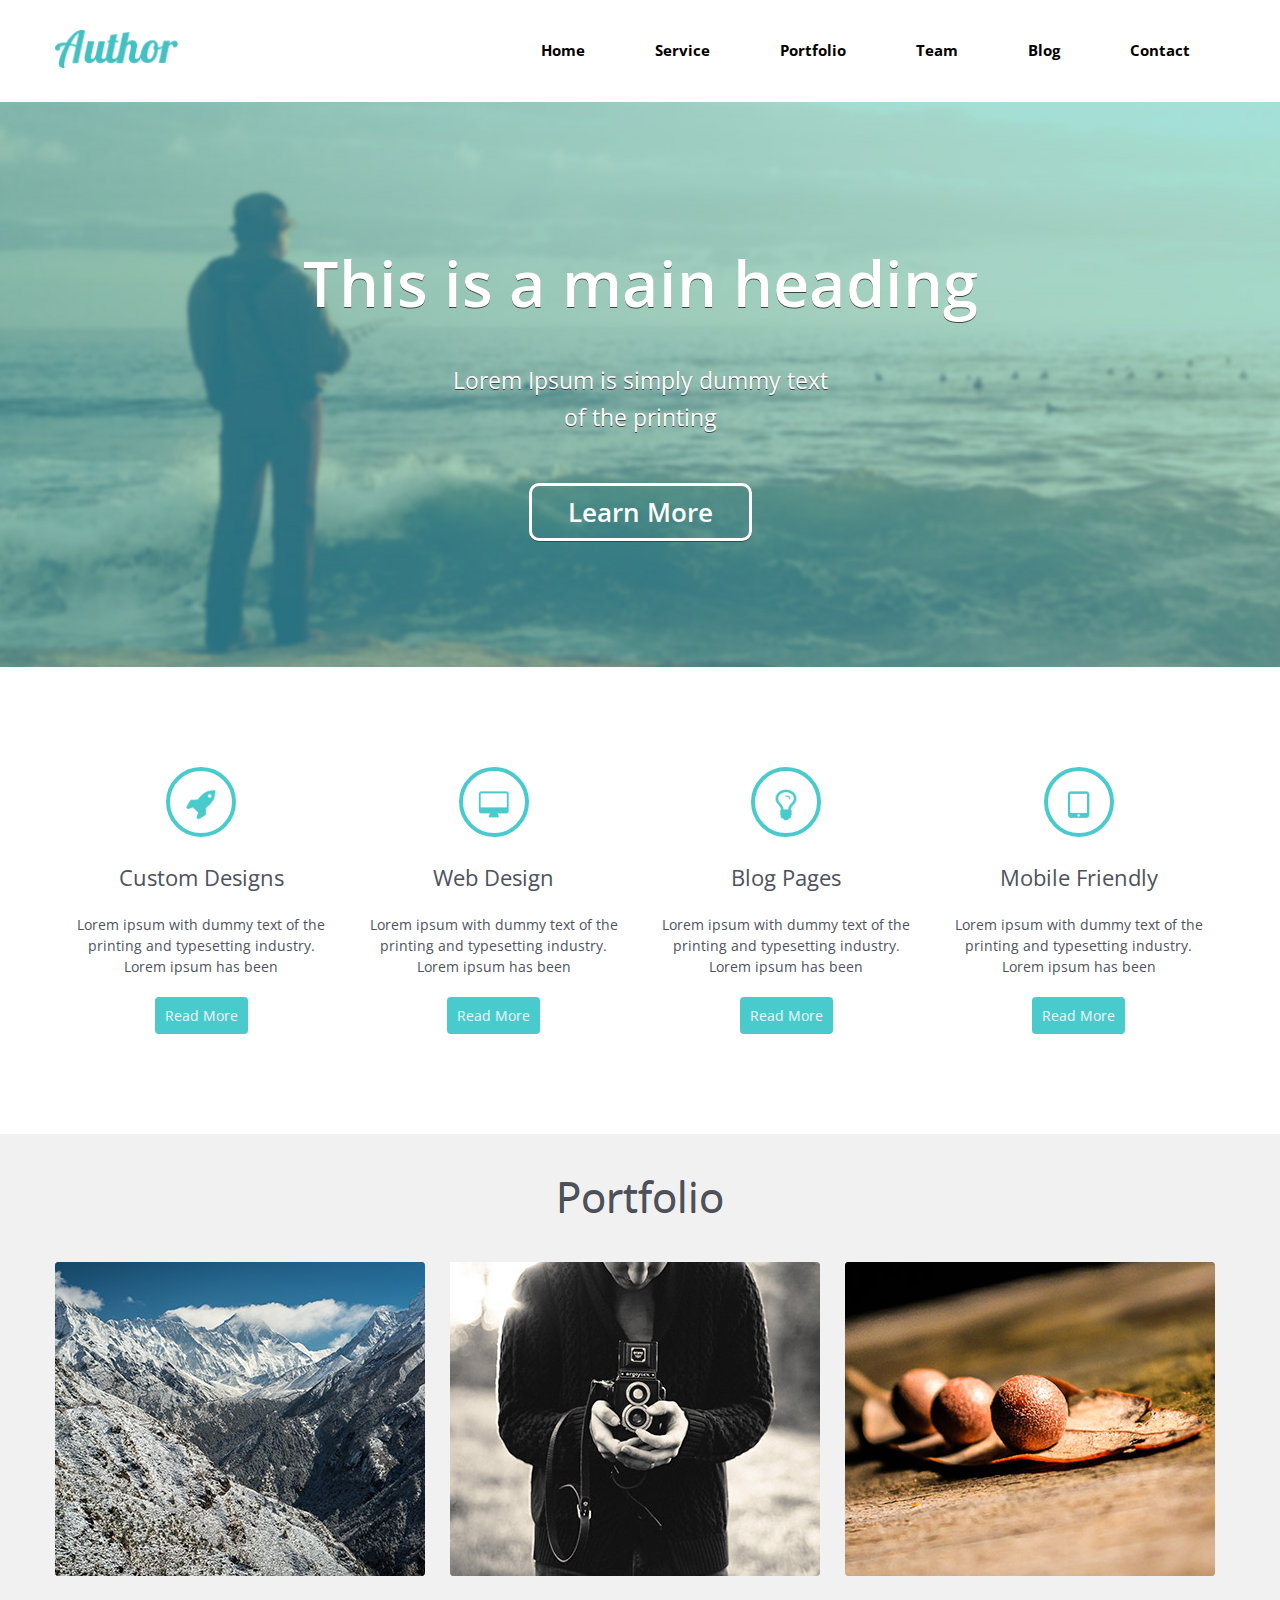
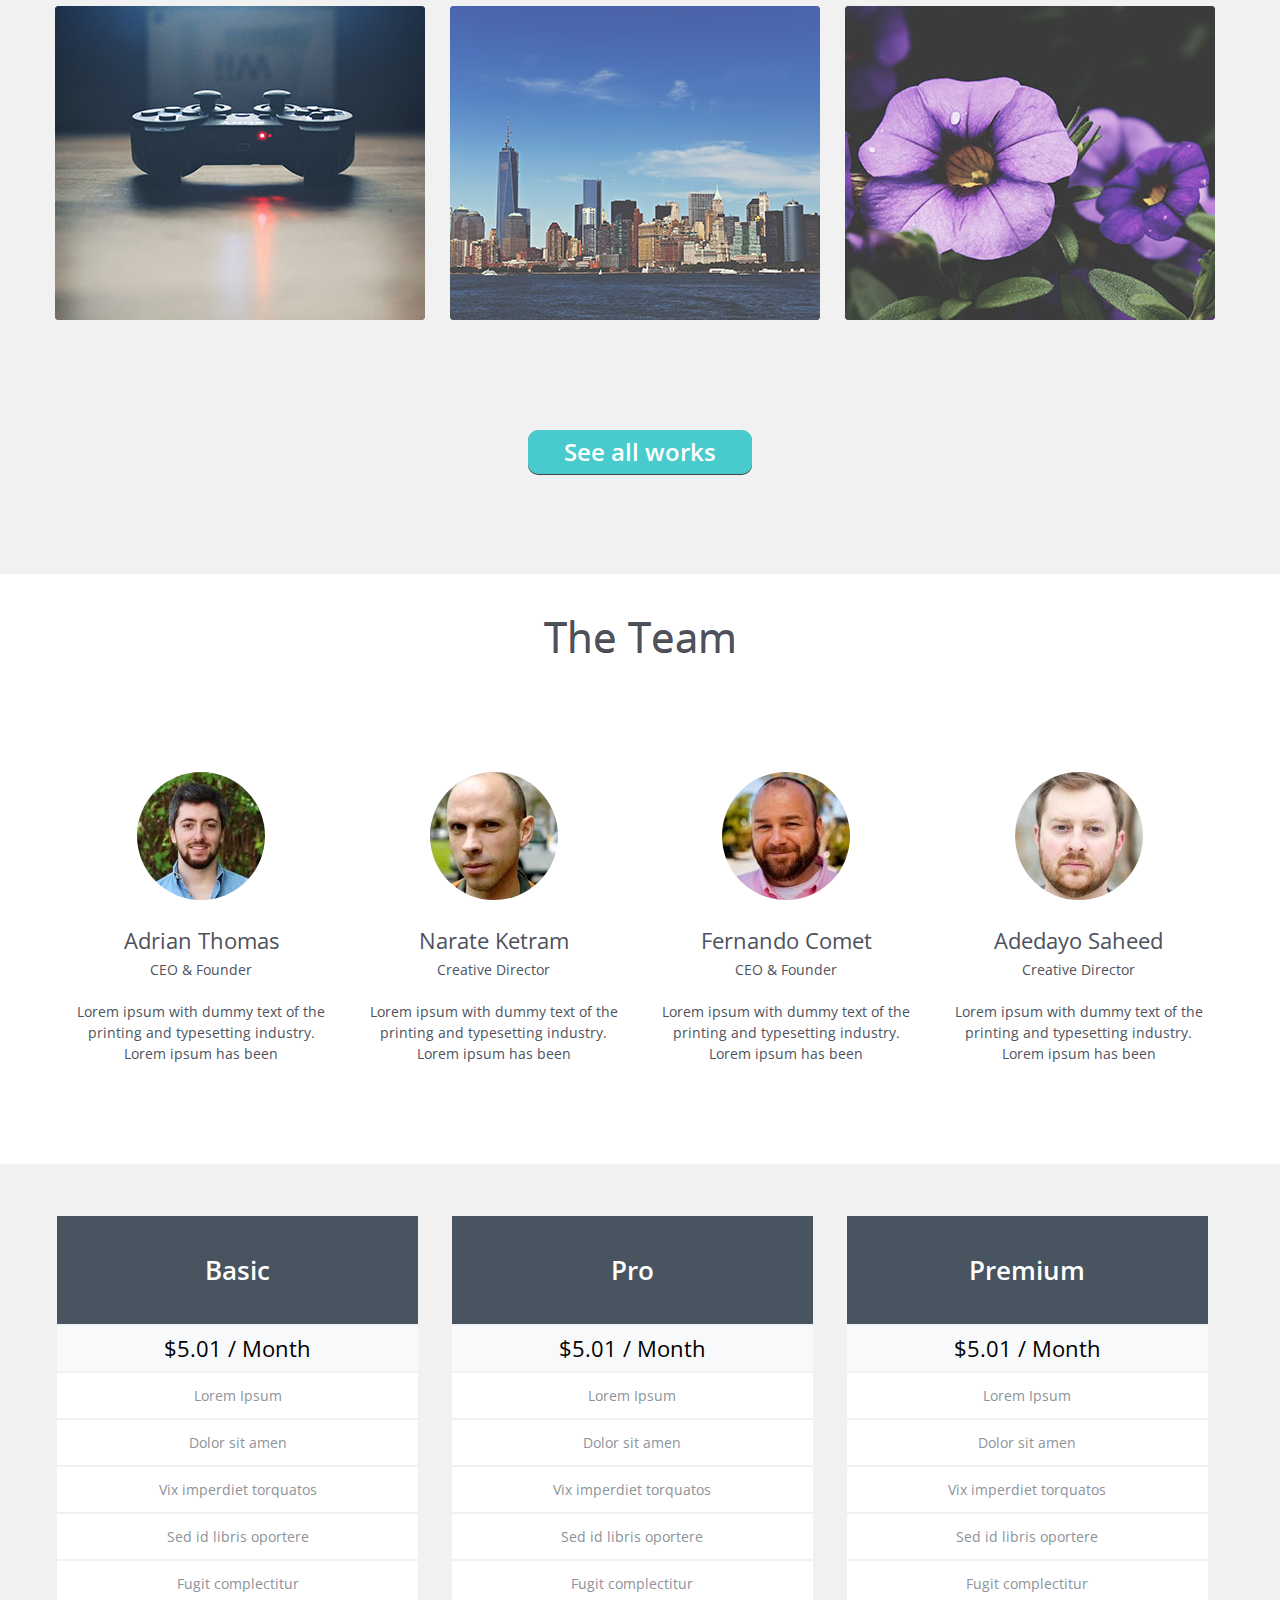
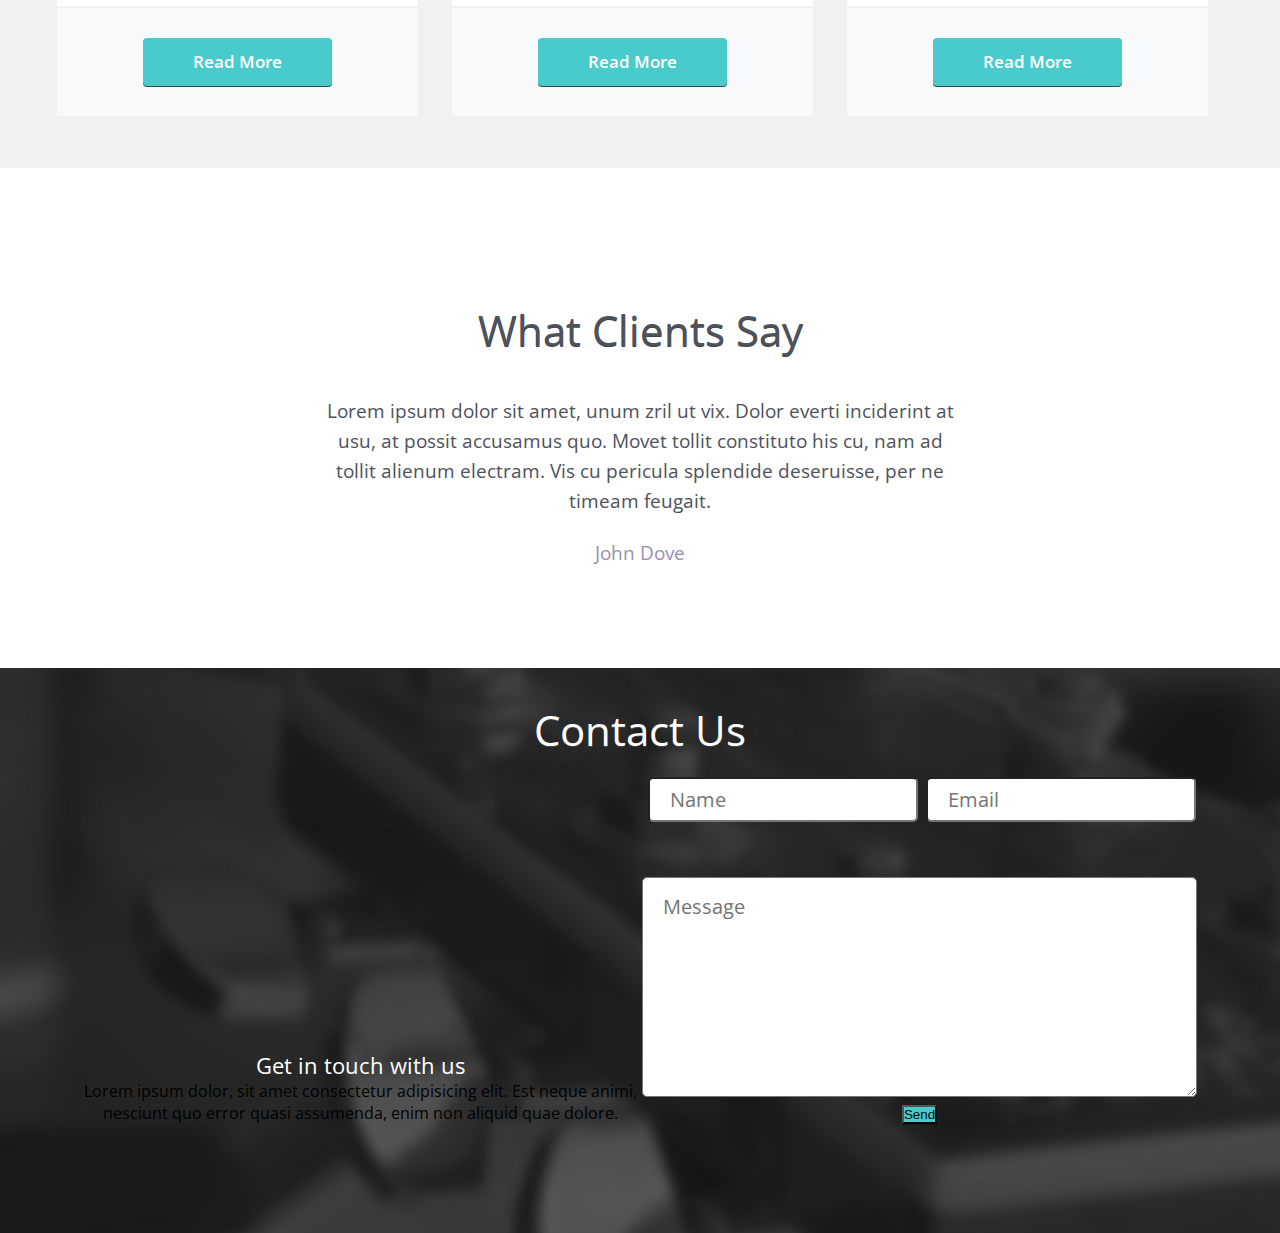
<file: index.html>
<!DOCTYPE html>
<html lang="en">
<head>
    <meta charset="UTF-8">
    <meta name="viewport" content="width=device-width, initial-scale=1.0">
    <meta http-equiv="X-UA-Compatible" content="ie=edge">
    <link rel="stylesheet" type="text/css" href="css/style.css">
    <link href="https://fonts.googleapis.com/css?family=Open+Sans" rel="stylesheet">
    <link href="https://use.fontawesome.com/releases/v5.0.6/css/all.css" rel="stylesheet">
    <title>Document</title>
</head>

<body>
    <div class="header">
        <div class="wrap">
            <a href="" class="logo">
                <img src="img/logo.png" alt="">
            </a>

            <ul class="menu">
                <li><a href="">Home</a></li>
                <li><a href="">Service</a></li>
                <li><a href="">Portfolio</a></li>
                <li><a href="">Team</a></li>
                <li><a href="">Blog</a></li>
                <li><a href="">Contact</a></li>
            </ul>
        </div>
    </div>


    <div class="slider">
        <div class="wrap">
            <h1>This is a main heading</h1>
            <p>Lorem Ipsum is simply dummy text <br>
                of the printing</p>
            <a href="https://www.w3schools.com" class="button" target="_blank">Learn More</a>    
        </div>
    </div>




        <div class="services">
            <div class="wrap">
                <div class="service-item4">
                    <div class="service-image">
                        <img src="img/icons/rocket.png" alt="">
                    </div>
                    <h3>Custom Designs</h3>
                    <p>Lorem ipsum with dummy text of the printing and typesetting industry. Lorem ipsum has been</p>
                    <a href="https://www.w3schools.com" class="button" target="_blank">Read More</a>   
                </div>
                <div class="service-item4">
                    <div class="service-image">
                        <img src="img/icons/monitor.png" alt="">
                    </div>
                    <h3>Web Design</h3>
                        <p>Lorem ipsum with dummy text of the printing and typesetting industry. Lorem ipsum has been</p>
                    <a href="https://www.w3schools.com" class="button" target="_blank">Read More</a>       
                </div>
                <div class="service-item4">
                    <div class="service-image">
                        <img src="img/icons/bulb.png" alt="">
                    </div>
                    <h3>Blog Pages</h3>
                        <p>Lorem ipsum with dummy text of the printing and typesetting industry. Lorem ipsum has been</p>
                    <a href="https://www.w3schools.com" class="button" target="_blank">Read More</a>   
                </div>
                <div class="service-item4">
                    <div class="service-image">
                        <img src="img/icons/tablet.png" alt="">
                    </div>
                    <h3>Mobile Friendly</h3>
                        <p>Lorem ipsum with dummy text of the printing and typesetting industry. Lorem ipsum has been</p>
                    <a href="https://www.w3schools.com" class="button" target="_blank">Read More</a>   
                </div>
            </div>
        </div>


    <div class="portfolio">
            <h2>Portfolio</h2>
        <div class="wrap">

            <div class="portfolio-3columns">

                <div class="portfolio-image3">
                    <img src="img/portofolios/landscape.jpg" alt="">
                </div>
                <div class="portfolio-image3">
                    <img src="img/portofolios/camera.jpg" alt="">
                </div>
                <div class="portfolio-image3">
                    <img src="img/portofolios/snails.jpg" alt="">
                </div>
                <div class="portfolio-image3">
                    <img src="img/portofolios/controller.jpg" alt="">
                </div>
                <div class="portfolio-image3">
                    <img src="img/portofolios/city.jpg" alt="">
                </div>
                <div class="portfolio-image3">
                    <img src="img/portofolios/flowers.jpg" alt="">
                </div>
            </div>
    
        <a href="https://www.w3schools.com" class="portfolio-button" target="_blank">See all works</a> 
        </div>
    </div>


    <div class="services">
        <h2>The Team</h2>
        <div class="wrap">
            <div class="team-item4">
                <div class="team-image">
                    <a href="img/team/67.jpg">
                        <img src="img/team/67.jpg" alt="">
                        <div class="portfolio-overlay">
                            <span><i class="fas fa-plus"></i></span>
                        </div>
                    </a>
                </div>
                <h3>Adrian Thomas</h3>
                <h4>CEO & Founder</h4>
                <br>
                <p>Lorem ipsum with dummy text of the printing and typesetting industry. Lorem ipsum has been</p>

            </div>
            <div class="team-item4">
                <div class="team-image">
                    <a href="img/team/8.jpg">
                        <img src="img/team/8.jpg" alt="">
                        <div class="portfolio-overlay">
                            <span><i class="fas fa-plus"></i></span>
                        </div>
                    </a>
                </div>
                <h3>Narate Ketram</h3>
                <h4>Creative Director</h4>
                <br>
                    <p>Lorem ipsum with dummy text of the printing and typesetting industry. Lorem ipsum has been</p>
      
            </div>
            <div class="team-item4">
                <div class="team-image">
                    <a href="img/team/31.jpg">
                        <img src="img/team/31.jpg" alt="">
                        <div class="portfolio-overlay">
                            <span><i class="fas fa-plus"></i></span>
                        </div>
                    </a>
                </div>
                <h3>Fernando Comet</h3>
                <h4>CEO & Founder</h4>
                <br>
                    <p>Lorem ipsum with dummy text of the printing and typesetting industry. Lorem ipsum has been</p>
 
            </div>
            <div class="team-item4">
                <div class="team-image">
                    <a href="img/team/79.jpg">
                        <img src="img/team/79.jpg" alt="">
                        <div class="portfolio-overlay">
                            <span><i class="fas fa-plus"></i></span>
                        </div>
                    </a>
                </div>
                <h3>Adedayo Saheed</h3>
                <h4>Creative Director</h4>
                <br>
                    <p>Lorem ipsum with dummy text of the printing and typesetting industry. Lorem ipsum has been</p>
 
            </div>
        </div>
    </div>
    
    
<div class="portfolio">
    <div class="wrap">
        <div class="portfolio-3columns">
            <div class="table">
                <table>
                    <thead>
                        <tr>
                            <th>Basic</th>
                        </tr>
                    </thead>
                    <tbody>
                        <tr>
                            <td><h3>$5.01 / Month</h3></td>
                        </tr>
                        <tr>
                            <td>Lorem Ipsum</td>
                        </tr>
                        <tr>
                            <td>Dolor sit amen</td>
                        </tr>
                        <tr>
                            <td>Vix imperdiet torquatos</td>
                        </tr>
                        <tr>
                            <td>Sed id libris oportere</td>
                        </tr>
                        <tr>
                            <td>Fugit complectitur</td>
                        </tr>
                    </tbody>
                    <tfoot>
                        <tr>
                            <td><a href="https://www.w3schools.com" class="button" target="_blank">Read More</a>  </td>
                        </tr>
                    </tfoot>
                </table>
            </div>

            <div class="table">
                <table>
                    <thead>
                        <tr>
                            <th>Pro</th>
                        </tr>
                    </thead>
                    <tbody>
                        <tr>
                            <td><h3>$5.01 / Month</h3></td>
                        </tr>
                        <tr>
                            <td>Lorem Ipsum</td>
                        </tr>
                        <tr>
                            <td>Dolor sit amen</td>
                        </tr>
                        <tr>
                            <td>Vix imperdiet torquatos</td>
                        </tr>
                        <tr>
                            <td>Sed id libris oportere</td>
                        </tr>
                        <tr>
                            <td>Fugit complectitur</td>
                        </tr>
                    </tbody>
                    <tfoot>
                        <tr>
                            <td><a href="https://www.w3schools.com" class="button" target="_blank">Read More</a>  </td>
                        </tr>
                    </tfoot>
                </table>
            </div>

            <div class="table">
                <table>
                    <thead>
                        <tr>
                            <th>Premium</th>
                        </tr>
                    </thead>
                    <tbody>
                        <tr>
                            <td><h3>$5.01 / Month</h3></td>
                        </tr>
                        <tr>
                            <td>Lorem Ipsum</td>
                        </tr>
                        <tr>
                            <td>Dolor sit amen</td>
                        </tr>
                        <tr>
                            <td>Vix imperdiet torquatos</td>
                        </tr>
                        <tr>
                            <td>Sed id libris oportere</td>
                        </tr>
                        <tr>
                            <td>Fugit complectitur</td>
                        </tr>
                    </tbody>
                    <tfoot>
                        <tr>
                            <td><a href="https://www.w3schools.com" class="button" target="_blank">Read More</a>  </td>
                        </tr>
                    </tfoot>
                </table>
            </div>
        </div>
    </div>
</div>

<div class="wrap">
    <div class="testimonials">
        <h2>What Clients Say</h2>
        <p>Lorem ipsum dolor sit amet, unum zril ut vix. Dolor everti inciderint at usu, at possit accusamus quo. Movet tollit constituto his cu, nam ad tollit alienum electram. Vis cu pericula splendide deseruisse, per ne timeam feugait.</p>
        <br>
        <span>John Dove</span>
    </div>
</div>

<div class="footer">
    <div class="wrap">
        <h2>Contact Us</h2>
        <div class="gallery-item-2">
                <h3>Get in touch with us</h3>
                <p>Lorem ipsum dolor, sit amet consectetur adipisicing elit. Est neque animi, nesciunt quo error quasi assumenda, enim non aliquid quae dolore.</p>
        </div>
        <div class="gallery-item-2">
            <form action="">
                <label for="form-name"></label>
                <input type="text" id="form-name" name="fullname" placeholder="Name">
                <label for="form-email"></label>
                <input type="email" id="form-email" name="email-address" placeholder="Email">
                <label for="form-message"></label>
                <textarea name="contact-message" id="form-message" placeholder="Message"></textarea>
                <button class="contact-button">Send</button>
            </form>
        </div> 
    </div>
</div>



</body>
</html>
</file>
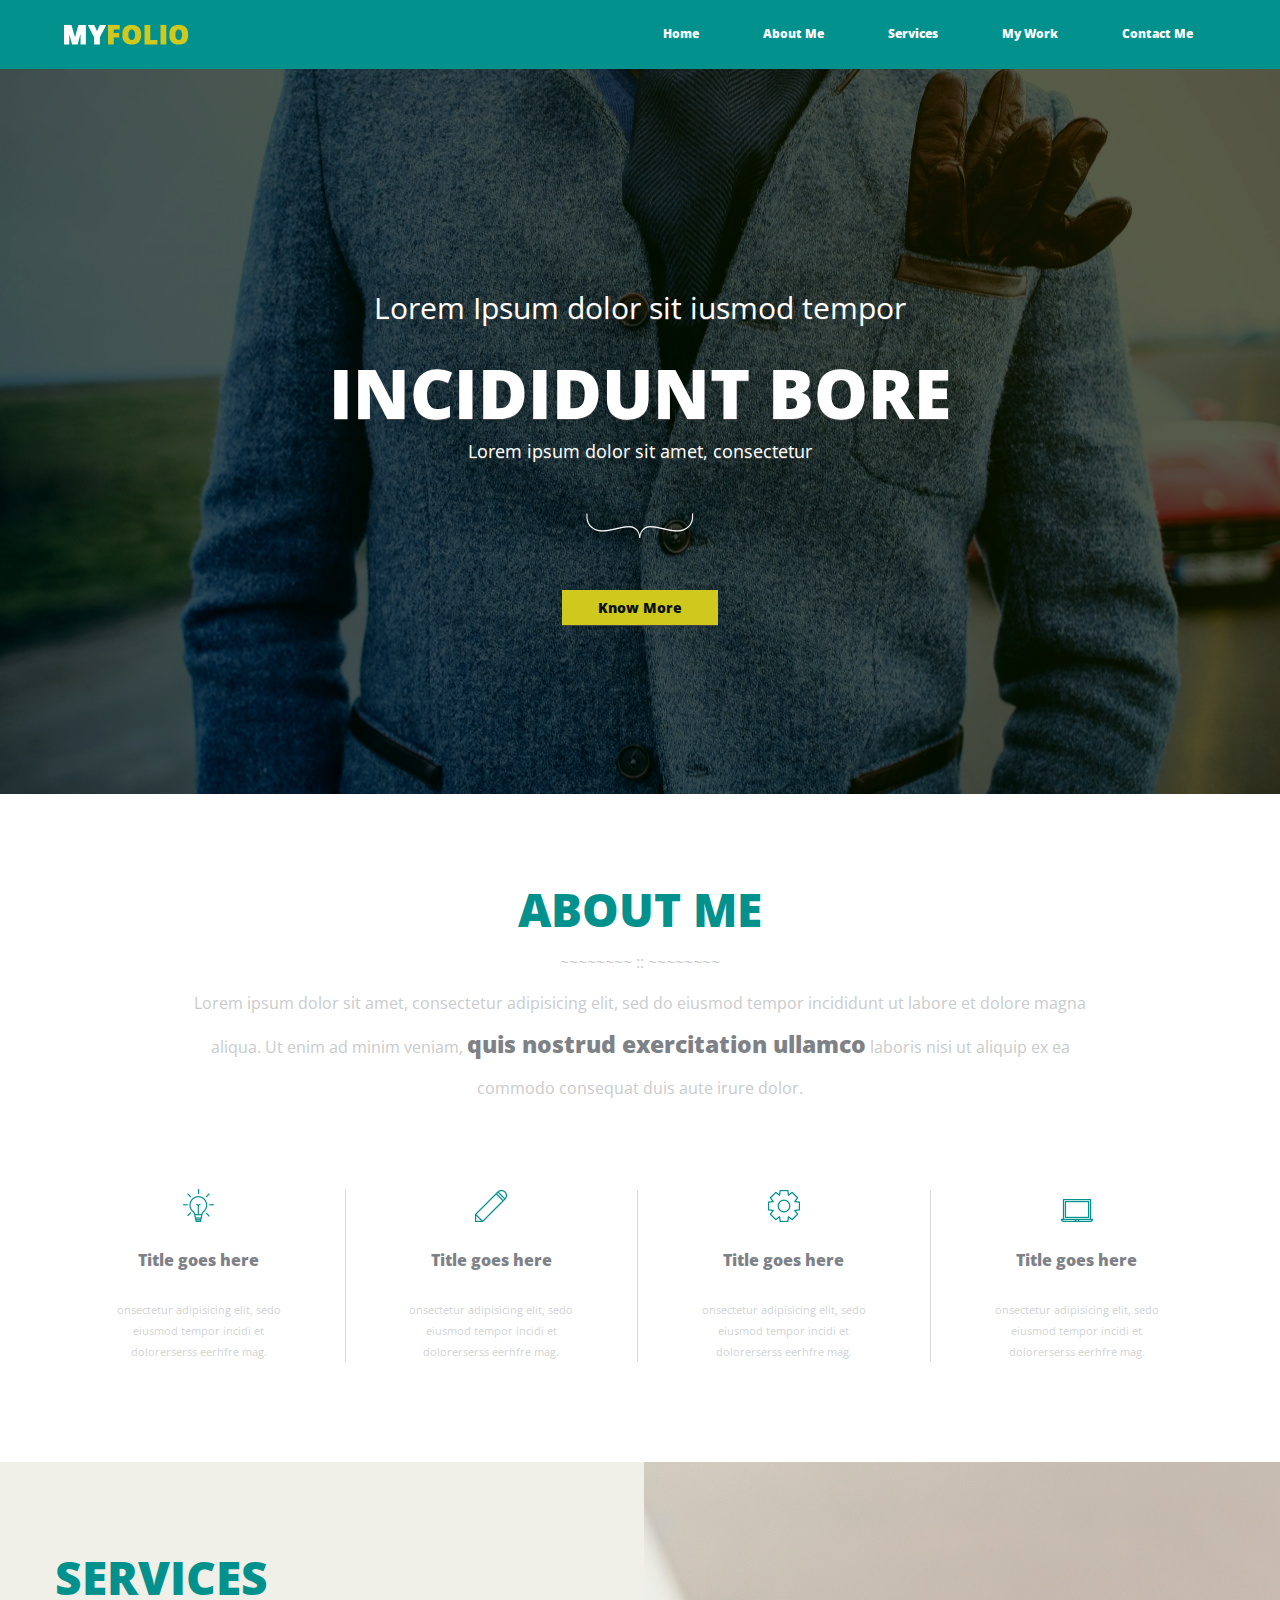
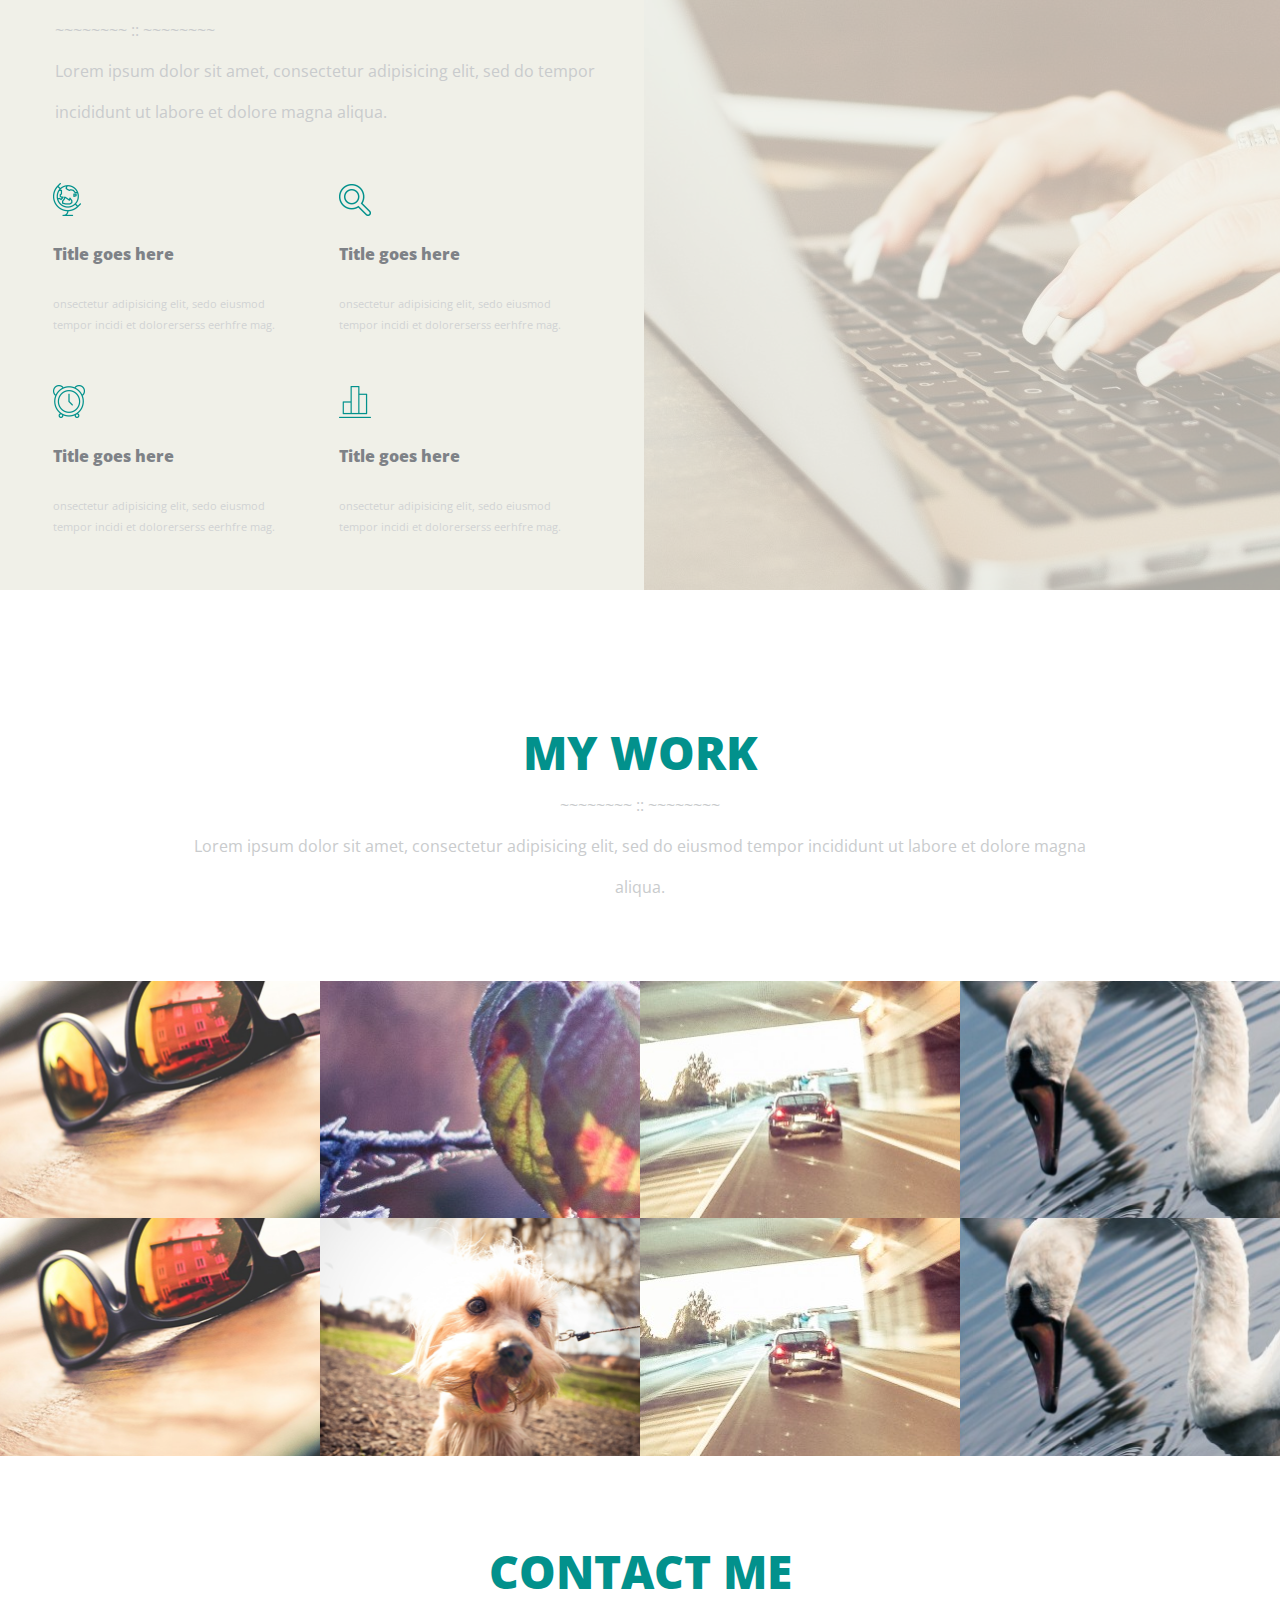
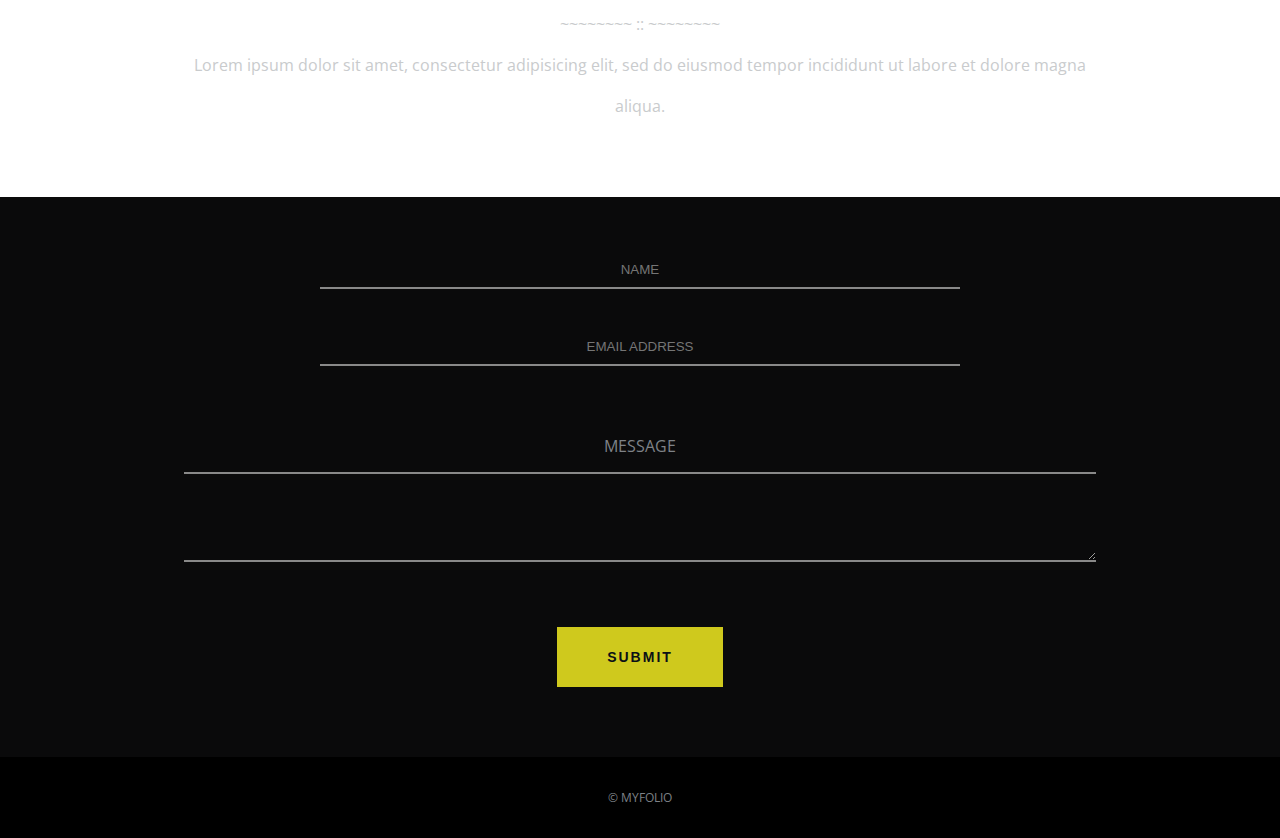
<file: myfolio/index.html>
<!DOCTYPE html>
<html lang="en">
<head>
    <meta charset="UTF-8">
    <meta name="viewport" content="width=device-width, initial-scale=1.0">
    <meta http-equiv="X-UA-Compatible" content="ie=edge">
    <link rel="stylesheet" type="text/css" href="css/style.css">
    <link href="https://fonts.googleapis.com/css?family=Open+Sans:400,800" rel="stylesheet">
    <link href="https://use.fontawesome.com/releases/v5.0.6/css/all.css" rel="stylesheet">
    <title>Document</title>
</head>

<body>
    <div class="header">
        <div class="wrap">
            <a href="" class="logo">
                <img src="img/logo.png" alt="">
            </a>

            <ul class="menu">
                <li><a href="">Home</a></li>
                <li><a href="">About Me</a></li>
                <li><a href="">Services</a></li>
                <li><a href="">My Work</a></li>
                <li><a href="">Contact Me</a></li>
            </ul>
        </div>
    </div>


    <div class="slider">
        <div class="wrap">
            <h2>Lorem Ipsum dolor sit iusmod tempor</h2>
        
            <h1>Incididunt Bore</h1>
            <p>Lorem ipsum dolor sit amet, consectetur</p>
            <div class="bracket">
                <img src="img/bracket.png" alt="">
            </div>
            <a href="https://www.w3schools.com" class="button" target="_blank">Know More</a>    
        </div>
    </div>

    <div class="wrap">
        <div class="aboutme">
            <h1>About me</h1>
            <p>~~~~~~~~ :: ~~~~~~~~</p>
            <p>Lorem ipsum dolor sit amet, consectetur adipisicing elit, sed do eiusmod tempor incididunt ut labore et dolore magna aliqua. Ut enim ad minim veniam, <span>quis nostrud exercitation ullamco</span> laboris nisi ut aliquip ex ea commodo consequat duis aute irure dolor.</p>
        </div>

        <div class="aboutme-4columns">
            <div class="aboutme-item4">
                    <div class="aboutme-image">
                        <img src="img/bulb.png" alt="">
                    </div>
                    <h2>Title goes here</h2>
                    <p>onsectetur adipisicing elit, sedo eiusmod tempor incidi et dolorerserss eerhfre mag.</p>
            </div>

            <div class="aboutme-item4">
                    <div class="aboutme-image">
                        <img src="img/pencil.png" alt="">
                    </div>
                    <h2>Title goes here</h2>
                    <p>onsectetur adipisicing elit, sedo eiusmod tempor incidi et dolorerserss eerhfre mag.</p>
            </div>

            <div class="aboutme-item4">
                    <div class="aboutme-image">
                        <img src="img/settings.png" alt="">
                    </div>
                    <h2>Title goes here</h2>
                    <p>onsectetur adipisicing elit, sedo eiusmod tempor incidi et dolorerserss eerhfre mag.</p>
            </div>

            <div class="aboutme-item4">
                    <div class="aboutme-image">
                        <img src="img/monitor.png" alt="">
                    </div>
                    <h2>Title goes here</h2>
                    <p>onsectetur adipisicing elit, sedo eiusmod tempor incidi et dolorerserss eerhfre mag.</p>
            </div>

        </div>
        
    </div>

    <div class="services">
        <div class="wrap">
            <div class="services-2columns">
                <div class="aboutme">
                    <h1>Services</h1>
                    <p>~~~~~~~~ :: ~~~~~~~~</p>
                    <p>Lorem ipsum dolor sit amet, consectetur adipisicing elit, sed do tempor incididunt ut labore et dolore magna aliqua.</p>
                </div>
            
                <div class="aboutme-4columns">
                    <div class="aboutme-item4">
                            <div class="aboutme-image">
                                <img src="img/globe.png" alt="">
                            </div>
                            <h2>Title goes here</h2>
                            <p>onsectetur adipisicing elit, sedo eiusmod tempor incidi et dolorerserss eerhfre mag.</p>
                    </div>
        
                    <div class="aboutme-item4">
                            <div class="aboutme-image">
                                <img src="img/magnify-tool.png" alt="">
                            </div>
                            <h2>Title goes here</h2>
                            <p>onsectetur adipisicing elit, sedo eiusmod tempor incidi et dolorerserss eerhfre mag.</p>
                    </div>
        
                    <div class="aboutme-item4">
                            <div class="aboutme-image">
                                <img src="img/clock.png" alt="">
                            </div>
                            <h2>Title goes here</h2>
                            <p>onsectetur adipisicing elit, sedo eiusmod tempor incidi et dolorerserss eerhfre mag.</p>
                    </div>
        
                    <div class="aboutme-item4">
                            <div class="aboutme-image">
                                <img src="img/graph.png" alt="">
                            </div>
                            <h2>Title goes here</h2>
                            <p>onsectetur adipisicing elit, sedo eiusmod tempor incidi et dolorerserss eerhfre mag.</p>
                    </div>
            </div>

            <div class="services-2columns">

            </div>
        </div>
    </div>

    <div class="mywork">
        <div class="aboutme">
            <h1>My Work</h1>
            <p>~~~~~~~~ :: ~~~~~~~~</p>
            <p>Lorem ipsum dolor sit amet, consectetur adipisicing elit, sed do eiusmod tempor incididunt ut labore et dolore magna aliqua.</p>
        </div>
    
        <div class="grid">
            <div class="box">
                <img src="img/work1.png" alt="">
                <div class="portfolio-overlay">
                    <h3>Title goes here</i></h3>
                    <p>onsectetur adipisicing elit, sedo eiusmod tempor incidi et dolorerserss eerhfre mag.</p>
                </div>
            </div>
            <div class="box">
                <img src="img/work2.png" alt="">
                <div class="portfolio-overlay">
                    <h3>Title goes here</i></h3>
                    <p>onsectetur adipisicing elit, sedo eiusmod tempor incidi et dolorerserss eerhfre mag.</p>
                </div>
            </div>
            <div class="box">
                <img src="img/work3.png" alt="">
                <div class="portfolio-overlay">
                    <h3>Title goes here</i></h3>
                    <p>onsectetur adipisicing elit, sedo eiusmod tempor incidi et dolorerserss eerhfre mag.</p>
                </div>
            </div>
            <div class="box">
                <img src="img/work4.png" alt="">
                <div class="portfolio-overlay">
                    <h3>Title goes here</i></h3>
                    <p>onsectetur adipisicing elit, sedo eiusmod tempor incidi et dolorerserss eerhfre mag.</p>
                </div>
            </div>
            <div class="box">
                <img src="img/work1.png" alt="">
                <div class="portfolio-overlay">
                    <h3>Title goes here</i></h3>
                    <p>onsectetur adipisicing elit, sedo eiusmod tempor incidi et dolorerserss eerhfre mag.</p>
                </div>
            </div>
            <div class="box">
                <img src="img/work5.png" alt="">
                <div class="portfolio-overlay">
                    <h3>Title goes here</i></h3>
                    <p>onsectetur adipisicing elit, sedo eiusmod tempor incidi et dolorerserss eerhfre mag.</p>
                </div>
            </div>
            <div class="box">
                <img src="img/work3.png" alt="">
                <div class="portfolio-overlay">
                    <h3>Title goes here</i></h3>
                    <p>onsectetur adipisicing elit, sedo eiusmod tempor incidi et dolorerserss eerhfre mag.</p>
                </div>
            </div>
            <div class="box">
                <img src="img/work4.png" alt="">
                <div class="portfolio-overlay">
                    <h3>Title goes here</i></h3>
                    <p>onsectetur adipisicing elit, sedo eiusmod tempor incidi et dolorerserss eerhfre mag.</p>
                </div>
            </div>     
        </div> 
    </div>


    <div class="mywork">
        <div class="aboutme">
            <h1>Contact Me</h1>
            <p>~~~~~~~~ :: ~~~~~~~~</p>
            <p>Lorem ipsum dolor sit amet, consectetur adipisicing elit, sed do eiusmod tempor incididunt ut labore et dolore magna aliqua.</p>
        </div>
    </div>


    <div class="contact">
        <form action="https://www.w3schools.com">
            <input type="text" name="nume" placeholder="NAME" required>
            <input type="email" name="email" placeholder="EMAIL ADDRESS" required>
            <p>MESSAGE</p>
            <textarea name="message"></textarea>
            <button class="contact-button">SUBMIT</button>
        </form>
    </div>

    <div class="footer">
        <p>&copy; MYFOLIO</p>
    </div>


</body>
</html>
</file>
<file: css/style.css>
/********************************** 
CSS Reset
***********************************/

* {
    margin: 0;
    padding: 0;
    box-sizing: border-box;
}



/********************************** 
Base Rules
***********************************/
body {
    font-family: 'Open Sans', sans-serif;
}
h1 {
    font-size: 63px;
    font-weight: 600;
}

h2 {
    display: inline-block;
    font-size: 42px;
    line-height: 24px;
    color: rgb(78,82,93);
    font-weight: 400;
    text-shadow: 0px 1px 0px #444;
    padding-top: 50px;
}

h3 {
    font-size: 22px;
    font-weight: 400;
    color: #4e525d;
}

h4 {
    font-size: 14px;
    font-weight: 400;
    color: #4e525d;
    margin-top: -18px;
}


/********************************** 
Layout Rules
***********************************/
.wrap {
    width: 100%;
    max-width: 1170px;
    margin: 0 auto;
    /* overflow: auto;
    border: 2px solid black; */
}

.services {
    background-color: white;
    color: #4e525d;
    font-size: 0;
    text-align: center;
    /* border: 2px solid violet; */
}



.service-item4 {
    font-size: 14px;
    font-weight: 400;
    line-height: 1.5;
    text-align: center;
    display: inline-block;
    width: 25%;
    padding: 100px 15px;
    vertical-align: top;
}

.portfolio {
    background-color: #f1f1f1;
    color: #4e525d;
    font-size: 0;
    text-align: center; 
}


.portfolio-3columns {
    padding-top: 35px; 
    margin-left: -15px;
    padding-bottom: 35px;
}

.team-item4 {
    font-size: 14px;
    font-weight: 400;
    line-height: 1.5;
    text-align: center;
    display: inline-block;
    width: 25%;
    padding: 100px 15px;
    vertical-align: top;
}

.testimonials {
    text-align: center;
    margin: 100px 263px 100px 263px;
    max-width: 644px;
    width: 100%;
}

.footer {
    text-align: center;
    min-height: 565px;
    background-image: url('../img/contact.jpg');
    background-repeat: no-repeat;
    background-size: cover;
    background-position: center;
}



/********************************** 
Components
***********************************/
.menu {
    list-style: none;
    font-size: 0;
    float: right;
}
.menu li {
    display: inline-block;
    margin: 0 7px;
}
.menu a {
    display: inline-block;
    text-decoration: none;
    color: inherit;
    font-weight: 700;
    font-size: 15px;
    border-bottom: 2px solid transparent;
    padding: 40px 28px;
    transition: color .3s, border-color .3s;
}
.menu a:hover {
    border-color: #49cbcd;
    color: #8fdddf;
    background-color: #e2e8f0;
}

/********************************** 
Modules
***********************************/

.header {
    background-color: white;
    overflow: auto;
}

.logo img {
    height: 38px;
    display: inline-block;
    margin-top: 30px;
}

.slider {
    min-height: 565px;
    background-image: url('../img/slider.jpg');
    background-repeat: no-repeat;
    background-size: cover;
    background-position: center;
    text-align: center;
    padding-top: 138px;
    padding-bottom: 20px;

}
.slider .wrap {
    padding-top: 0;
    padding-bottom: 0;
}
.slider h1 {
    color: white;
    display: inline;
    text-shadow: 0px 1px 0px #444;
}

.slider p {
    font-size: 23px;
    font-weight: 400;
    color: white;
    line-height: 37px;
    margin-top: 37px;
    text-shadow: 0px 1px 0px #444;
}

.slider a {
    display: inline-block;
    color: white;
    text-decoration: none;
    font-size: 26px;
    font-weight: 600;
    padding: 8px 36px;
    border: 3px solid;
    border-radius: 10px;
    box-shadow: 0px 1px 0px #444;
    margin-top: 47px;
}

.slider a:hover {
    box-shadow: 0px 10px 70px rgba(0,0,0, 0.5);
}

.services img {
    height: 32px;
    display: inline-block;
    vertical-align: middle;
}

.service-image {
    border: 4px solid;
    width: 70px;
    border-radius: 50%;
    border-color: #49cbcd;
    display: inline-block;
    text-align: center;
    line-height: 66px;
    background-repeat: no-repeat;
    background-position: center;    
    height: 70px;
    background-size: 70%;
}

.services h3 {
    margin-top: 24px;
    margin-bottom: 20px;
}

.services .service-item4 a {
    display: inline-block;
    background-color: #49cbcd;
    color: #e9f9f9;
    text-decoration: none;
    font-size: 14px;
    font-weight: 400;
    padding: 8px 10px;
    border-radius: 4px;
    margin-top: 20px;
}


.service-item4 a:hover {
    box-shadow: 0px 7px 30px rgba(0,0,0, 0.5);
}



.portfolio-image3 {
    padding: 15px 15px;
    width: 33.33%;
    display: inline-block;
    /* min-height: 315px; */
}

.portfolio a {
    display: inline-block;
    color: white;
    background-color: #49cbcd;
    text-decoration: none;
    font-size: 24px;
    line-height: 28px;
    font-weight: 600;
    padding: 8px 36px;
    border-radius: 10px;
    box-shadow: 0px 1px 0px #444;
    margin-top: 60px;
    margin-bottom: 100px;
}

.portfolio a:hover {
    box-shadow: 0px 10px 70px rgba(0,0,0, 0.5);
}


.team-item4 .team-image img {
    width: 100%;
    height: 128px;
    border-radius: 100px;
}

.services .team-item4 a {
    display: inline-block;
    color: #e9f9f9;
    text-decoration: none;
    font-size: 14px;
    font-weight: 400;
    margin-top: 20px;
}

.team-image .portfolio-overlay {
    background-color: rgba(244, 244, 244, 0.733);
    position: absolute;
    top: 0;
    left: 0;
    right: 0;
    bottom: 0;
    visibility: hidden;
    opacity: 0;
    transition: opacity .5s, visibility .2s;
    border-radius: 100px;
}

.team-image a {
    position: relative;
}

.team-image a:hover .portfolio-overlay {
    visibility: visible;
    opacity: 1;
}
.portfolio-overlay span {
    font-size: 36px;
    color: #f46d6d;
    position: absolute;
    top: 50%;
    left: 50%;
    transform: translate(-50%, -50%);
}

/* .plans {
    padding: 15px 15px;
    width: 33.33%;
    display: inline-block;
    font-size: 14px;
    line-height: 45px;
    color: rgb(140,146,153);
    font-weight: 400;
    text-align: center;
} */

.table {
    font-weight: 400;
    display: inline-block;
    padding: 15px 15px;
    width: 33.33%;
    font-size: 14px;
    line-height: 45px;
    color: rgb(140,146,153);
    text-align: center;
}

.table table {
    text-align: center;
    width: 100%;
}

.table th {
    background-color: green;
    padding: 30px;
    color: white;
    font-weight: 600;
    font-size: 26px;
    line-height: 48px;
    color: rgb(255,255,255);
}

.table td h3 {
    background-color: #f8f9fb;
    color: black;
}

.table tbody {
    border-bottom: 1px solid #ecf0f1;
    background-color: white;
}


.table table tr th:nth-child(odd) {
    background-color: #485460;
}

.table table th:nth-child(even) {
    background-color: #49cbcd;
}

.table tfoot {
    background-color: #f8f9fb;
}

.table tfoot a {
    display: inline-block;
    background-color: #49cbcd;
    text-decoration: none;
    font-weight: 600;
    padding: 10px 50px;
    border-radius: 4px;
    margin-top: 30px;
    margin-bottom: 30px;
    font-size: 17px;
    color: rgb(255,255,255);
    text-align: center;
}

.testimonials p {
    margin-top: 45px;
    font-size: 19px;
    line-height: 30px;
    color: #4e525d;
}

.testimonials span {
    font-size: 19px;
    line-height: 30px;
    color: #9a8faf;
    margin-top: 40px;
}

.footer h2,
.footer h3 {
    color: white;
    display: block;
}

.gallery-item-2 {
    display: inline-block;
    width: 50%;
    padding: 15px;
    margin: 0 -15px 0 -15px;
}

label {
    display: inline-block;
    font-size: 14px;
    font-weight: 700;
    margin-top: 40px;
    margin-bottom: 10px;
}
input[type="text"],
input[type="email"],
textarea {
    font-family: inherit;
    width: 100%;
    max-width: 270px;
    /* daca folositi height pt dimensionarea inputului
    nu folositi si padding pe verticala */
    height: 45px;
    padding-left: 20px;
    padding-right: 20px;
    background: white;
    border-radius: 5px;
    font-size: 20px;
}

textarea {
    max-width: 100%;
    height: 220px;
    padding-top: 15px;
    padding-bottom: 15px;
}

.contact-button {
    background-color: #49cbcd;
}

/* test */
</file>
<file: myfolio/css/style.css>
/********************************** 
CSS Reset
***********************************/

* {
    margin: 0;
    padding: 0;
    box-sizing: border-box;
}



/********************************** 
Base Rules
***********************************/
body {
    font-family: 'Open Sans', sans-serif;
}
h1 {
    color: #02918c;
    display: inline;
    font-size: 46px;
    font-weight: 800;
    text-transform: uppercase;
}

h2 {
    font-size: 16px;
    line-height: 23px;
    font-weight: 800;
    color: #7e8287;
    padding-top: 27px;
    padding-bottom: 27px;
}

h3 {
    font-size: 16px;
    line-height: 23px;
    color: rgb(255,255,255);
    font-weight: 800;
    text-align: center;
}


/********************************** 
Layout Rules
***********************************/
.wrap {
    width: 100%;
    max-width: 1170px;
    margin: 0 auto;
}


/********************************** 
Components
***********************************/
.menu {
    list-style: none;
    font-size: 0;
    float: right;
}
.menu li {
    display: inline-block;
    margin: 0 7px;
}
.menu a {
    display: inline-block;
    text-decoration: none;
    color: rgb(255,255,255);
    font-weight: 800;
    font-size: 12px;
    border-bottom: 2px solid transparent;
    padding: 25px 25px;
    transition: color .3s, border-color .3s;
}
.menu a:hover {
    border-color: #49cbcd;
    color: #8fdddf;
    background-color: #e2e8f0;
}

/********************************** 
Modules
***********************************/

.header {
    background-color: #02918c;
    overflow: auto;
}

.logo img {
    display: inline-block;
    margin-top: 16px;
}

.slider {
    min-height: 725px;
    background-image: url('../img/slider.png');
    background-repeat: no-repeat;
    background-size: cover;
    background-position: center;
    text-align: center;
    padding-top: 200px;
    padding-bottom: 20px;

}
.slider .wrap {
    padding-top: 0;
    padding-bottom: 0;
}
.slider h1 {
    color: white;
    display: inline;
    text-shadow: 0px 1px 0px #444;
    font-size: 68px;
    font-weight: 800;
}

.slider h2 {
    color: white;
    text-shadow: 0px 1px 0px #444;
    font-size: 30px;
    font-weight: 400;
}

.slider p {
    font-size: 18px;
    font-weight: 400;
    color: white;
    text-shadow: 0px 1px 0px #444;
}

.slider a {
    display: inline-block;
    color: #0b1016;
    text-decoration: none;
    font-size: 14px;
    font-weight: 800;
    padding: 8px 36px;
    box-shadow: 0px 1px 0px #444;
    margin-top: 47px;
    background-color: #cfc91d;
}

.slider a:hover {
    box-shadow: 0px 20px 60px rgba(238, 229, 229, 0.384);
}

.bracket {
    margin-top: 50px;
    display: block;
}

.aboutme {
    padding-top: 95px;
    text-align: center;
    width: 100%;
    max-width: 912px;
    margin: 0 auto;
    color: #c9cbcd;
    font-size: 16px;
    line-height: 41px;
}

.aboutme p {
    font-weight: 400;
}

.aboutme span {
    font-weight: 800;
    color: #7e8287;
    font-size: 23px;
}

.aboutme-4columns {
    min-height: 250px;
    padding-top: 80px;
    padding-bottom: 100px;
}

.aboutme-item4 {
    text-align: center;
    font-size: 0;
    display: inline-block;
    width: 25%;
    min-width: 290px;
    border-right: 1px solid #d9dbdb;
    margin: 0 -2px;
}

.aboutme-item4:last-child {
    border-right: none;
} 

.aboutme-item4 p {
    font-size: 11px;
    line-height: 21px;
    color: #d1d3d4;
    font-weight: 400;
    padding: 0px 49px;
}

.services {
    background-image: url('../img/services.png');
    background-repeat: no-repeat;
    background-size: cover;
    max-height: 728px;
    background-position: center;
    font-size: 0;
}

.services-2columns {
    width: 50%;
}

.services-2columns .aboutme {
    text-align: left;
}

.services-2columns .aboutme-4columns {
    padding-top: 0px;
}

.services-2columns .aboutme-4columns .aboutme-item4 {
    text-align: left;
    border: 0;
    padding-top: 50px;
}

.services-2columns .aboutme-4columns .aboutme-item4 p {
    text-align: left;
    padding-left: 0px;
}

.grid {
    font-size: 0;
    margin-top: 73px;
}

.box {
    width: 25%;
    display: inline-block;
    overflow: hidden;
    vertical-align: top;
    position: relative;
}

.box img {
    width: 100%;
}

.box .portfolio-overlay {
    background-color: rgba(34, 150, 143, 0.733);
    position: absolute;
    width: 80%;
    height: 80%;
    top: 0;
    left: 0;
    right: 0;
    bottom: 0;
    margin: auto;
    visibility: hidden;
    opacity: 0;
    transition: opacity .5s, visibility .2s;
    padding: 15% 20%;
}

.box:hover .portfolio-overlay {
    visibility: visible;
    opacity: 1;
}
.portfolio-overlay p {
    font-size: 13px;
    line-height: 21px;
    color: rgb(255,255,255);
    font-weight: 400;
    text-align: center;
    top: 50%;
    left: 50%;
    margin-top: 40px;
}


/* .grid {
    margin: 0 auto;
    width: 59vw;
    max-width: 100%;
    height: 80vw;
    max-height: 60vh;
    font-size: 0px;
    margin-top: 100px;
}
.row {
    display: flex;
}
.box {
    color: white;
    font-weight: bold;
    flex: 1 0 auto;
    position: relative;
}
.box:after {
    content: "";
    float:left;
    display: block;
}
.box .inner {
    position: absolute;
    left: 0;
    right: 0;
    bottom: 0;
    top: 0;
    display: flex;
    align-items: center;
    justify-content: center;
} */

.contact {
    background-color: #0a0a0b;
    margin-top: 70px;
}

.contact form {
    padding-top: 15px;
    text-align: center;
    width: 100%;
    max-width: 912px;
    margin: 0 auto;
    font-size: 16px;
    line-height: 41px;
    color: rgb(126,130,135);
    font-weight: 400;
    
}

.contact input {
    margin: 0 auto;
    display: block;
    text-align: center;
    width: 640px;
    background: transparent;
    padding: 50px 5px 10px 5px;
    color: white;
    border: none;
    border-bottom: 2px solid #898989;
}

.contact p {
    padding: 60px 0px 5px;
    font-size: 16px;
    font-weight: 400;
}

.contact textarea {
    display: block;
    text-align: center;
    width: 100%;
    background: transparent;
    padding: 50px 5px 10px 5px;
    color: white;
    min-height: 90px;
    padding-top: 13px;
    padding-bottom: 13px;
    font-size: 16px;
    font-weight: 400;
    border: none;
    border-top: 2px solid #898989;
    border-bottom: 2px solid #898989;
}

.contact-button {
    background-color: #cfc91d;
    margin-top: 65px;
    margin-bottom: 70px;
    padding: 15px 50px;
    font-size: 14px;
    letter-spacing: 2px;
    line-height: 30px;
    color: rgb(11,16,22);
    font-weight: 800;
    border: none;
}

.contact-button:hover {
    box-shadow: 0px 10px 20px rgba(238, 229, 229, 0.384);
}

.footer {
    background-color: #000000;
    text-align: center;
    font-size: 12px;
    line-height: 41px;
    font-weight: 400;
    color: rgb(126,130,135);
    padding: 20px 0px;
}
</file>
